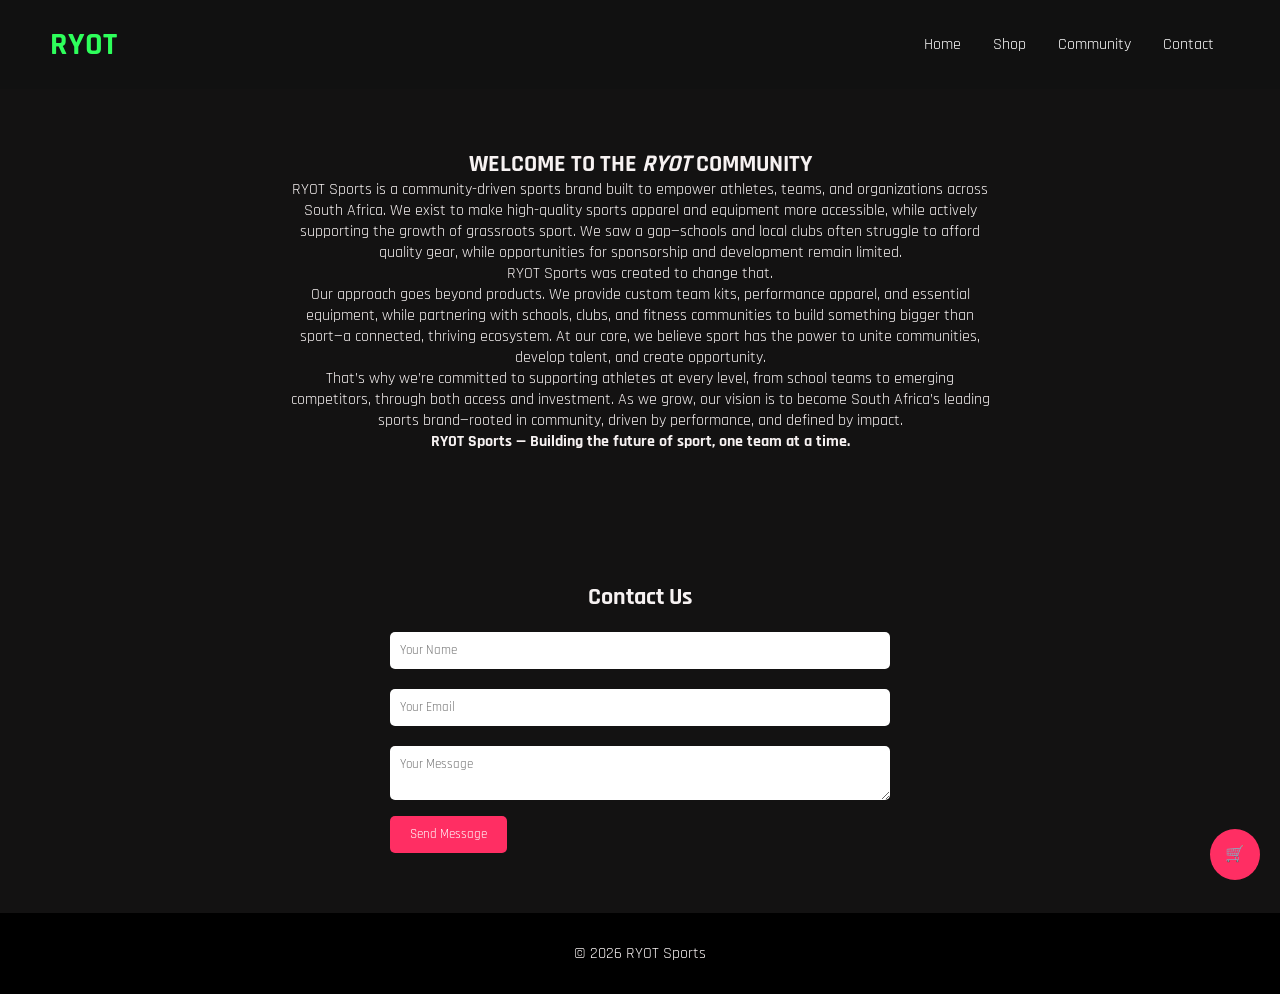
<file: community.html>
<!DOCTYPE html>
<html lang="en">
<head>
    <meta charset="UTF-8">
    <meta name="viewport" content="width=device-width, initial-scale=1.0">
    <title>Community</title>
    <link rel="stylesheet" href="style.css">
</head>
<body>
    <header>
     <h1>RYOT</h1>
      <ul>
       <li><a href="index.html">Home</a></li>
       <li><a href="Shop.html">Shop</a></li>
       <li><a href="community.html">Community</a></li>
      <li><a href="Contact.html">Contact</a></li>
     </ul>
  </header>
  <section id="community">
  <h1 style="text-align: center;">WELCOME TO THE <i>RYOT</i> COMMUNITY</h1>
  <p style="text-align:center; max-width:700px; margin:auto;">RYOT Sports is a community-driven sports brand built to empower athletes, teams, and organizations across South Africa. We exist to make high-quality sports apparel and equipment more accessible, while actively supporting the growth of grassroots sport. We saw a gap—schools and local clubs often struggle to afford quality gear, while opportunities for sponsorship and development remain limited.</p>
  <p style="text-align:center; max-width:700px; margin:auto;">RYOT Sports was created to change that.</p>
  <p style="text-align:center; max-width:700px; margin:auto;">Our approach goes beyond products. We provide custom team kits, performance apparel, and essential equipment, while partnering with schools, clubs, and fitness communities to build something bigger than sport—a connected, thriving ecosystem. At our core, we believe sport has the power to unite communities, develop talent, and create opportunity.</p> 
  <p style="text-align:center; max-width:700px; margin:auto;">That’s why we’re committed to supporting athletes at every level, from school teams to emerging competitors, through both access and investment. As we grow, our vision is to become South Africa’s leading sports brand—rooted in community, driven by performance, and defined by impact.</p>
  <p style="text-align:center; max-width:700px; margin:auto;"><b>RYOT Sports — Building the future of sport, one team at a time.</b></p>
  

</section>
<section id="contact" class="contact">
  <h2>Contact Us</h2>
  <div style="max-width:500px; margin:auto;">
    <input type="text" placeholder="Your Name">
    <input type="email" placeholder="Your Email">
    <textarea placeholder="Your Message"></textarea>
    <button class="btn">Send Message</button>
  </div>
</section>

<div class="cart" onclick="toggleCart()">🛒</div>

<div class="cart-panel" id="cartPanel">
  <h3>Your Cart</h3>
  <ul id="cartItems"></ul>
  <p id="total">Total: R0</p>
</div>

<footer>
  <p>© 2026 RYOT Sports</p>
</footer>
</body>
</html>
</file>
<file: style.css>
@import url('https://fonts.googleapis.com/css2?family=Bebas+Neue&family=Fredoka:wght@300..700&family=Inter:ital,opsz,wght@0,14..32,100..900;1,14..32,100..900&family=Nunito:ital,wght@0,200..1000;1,200..1000&family=Rajdhani:wght@300;400;500;600;700&display=swap');
 
*{
  font-family: "Rajdhani", sans-serif;
}

* { margin:0; padding:0; box-sizing:border-box; font-family:'Poppins',sans-serif; }
    body { background:#131212; color:#f7f2f2; }
    header { display:flex; justify-content:space-between; align-items:center; padding:20px 50px; background:#111; position:sticky; top:0; }
    header h1 { color:#2eff5b; }
    nav a { color:#fff; margin-left:20px; text-decoration:none; }
    nav a:hover { color:#ff2e63; }

    .hero { height:90vh; display:flex; flex-direction:column; justify-content:center; align-items:center; text-align:center; background:linear-gradient(rgba(0,0,0,0.7),rgba(0,0,0,0.7)), url('https://images.unsplash.com/photo-1517649763962-0c623066013b'); background-size:cover; }
    .hero h2 { font-size:3rem; }
    .hero p { max-width:600px; margin:20px 0; color:#ccc; }
    .btn { padding:10px 20px; background:#ff2e63; border:none; color:#fff; cursor:pointer; border-radius:5px; }

    section { padding:60px 50px; }
    h2 { text-align:center; margin-bottom:30px; }

    .grid { display:grid; grid-template-columns:repeat(auto-fit,minmax(250px,1fr)); gap:20px; }
    .card { background:#1a1a1a; padding:20px; border-radius:10px; text-align:center; }
    .card img { width:100%; border-radius:10px; }

    .cart { position:fixed; right:20px; bottom:20px; background:#ff2e63; padding:15px; border-radius:50%; cursor:pointer; }

    .cart-panel { position:fixed; top:0; right:-100%; width:300px; height:100%; background:#111; padding:20px; transition:0.3s; overflow-y:auto; }
    .cart-panel.active { right:0; }

    .contact input, .contact textarea { width:100%; padding:10px; margin:10px 0; border:none; border-radius:5px; }

    footer { text-align:center; padding:20px; background:#000; }
    body {
  margin: 0;
  padding: 0;
}

h2, p {
  margin: 10px;
}

ul {
  list-style-type: none;
  margin: 0;
  padding: 0;
  overflow: hidden;
}

ul li {
  float: left;
}

ul li a {
  display: block;
  color: white;
  text-align: center;
  padding: 14px 16px;
  text-decoration: none;
}

ul li a:hover {
  background-color: #111111;
}

*{
  font-family: "Rajdhani", sans-serif;
}
</file>
